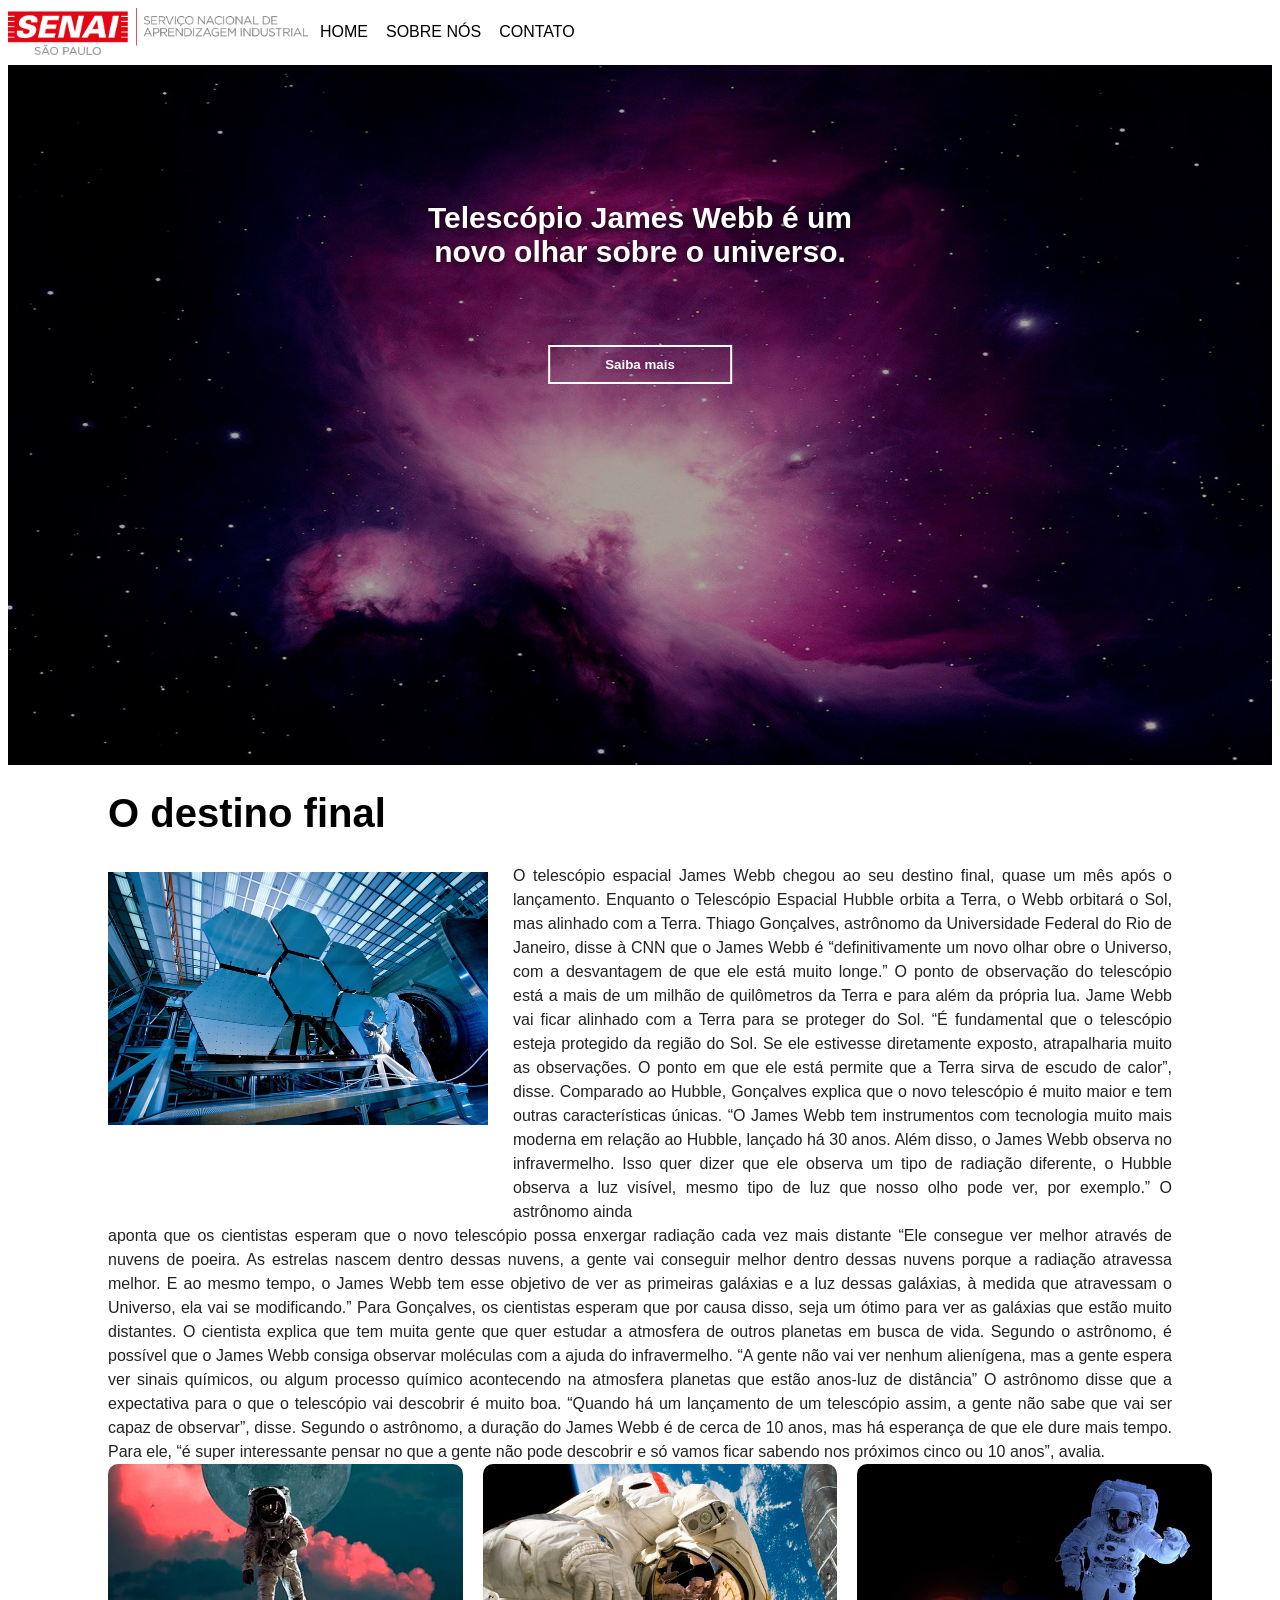
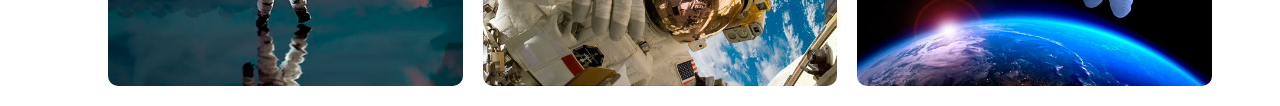
<file: index.html>
<!DOCTYPE html>
<html lang="en">
<head>
    <meta charset="UTF-8">
    <meta name="viewport" content="width=device-width, initial-scale=1.0">
    <title>Home</title>
    <link rel="stylesheet" href="style.css">
</head>
<body>
    <div>
        <img class="logo" src="logo.Senai.png" alt="logo">
    
    
    <div class="navegacao">
        <a class="a" href="index.html">home</a>
        <a class="a" href="index-sobreNos.html">sobre nós</a>
        <a class="a" href="index-contato.html">contato</a>
    </div>
    </div>

    <div class="hero">
        <img class="imagem-espaco" src="imagem.espaço.jpg" alt="espaço">
        <p class="texto">
            Telescópio James Webb é um <br> novo olhar sobre o universo.
        </p>
        <button class="botao">Saiba mais</button>
    </div>
    <br>
     <h1 class="destino-final">
        O destino final
    </h1>
    <br>
    <div class="bloco-informacao">
        <img class="telescopio" src="telescopio.jpg" alt="telescopio">
        <div>
            <p class="texto2">
                O telescópio espacial James Webb chegou ao seu destino final, quase um mês após o lançamento.

        Enquanto o Telescópio Espacial Hubble orbita a Terra, o Webb orbitará o Sol, mas alinhado com a Terra.

        Thiago Gonçalves, astrônomo da Universidade Federal do Rio de Janeiro, disse à CNN que o James Webb é “definitivamente um novo olhar obre o Universo, com a desvantagem de que ele está muito longe.”

        O ponto de observação do telescópio está a mais de um milhão de quilômetros da Terra e para além da própria lua. Jame Webb vai ficar alinhado com a Terra para se proteger do Sol.

        “É fundamental que o telescópio esteja protegido da região do Sol. Se ele estivesse diretamente exposto, atrapalharia muito as observações. O ponto em que ele está permite que a Terra sirva de escudo de calor”, disse.

    Comparado ao Hubble, Gonçalves explica que o novo telescópio é muito maior e tem outras características únicas.

“O James Webb tem instrumentos com tecnologia muito mais moderna em relação ao Hubble, lançado há 30 anos. Além disso, o James Webb observa no infravermelho. Isso quer dizer que ele observa um tipo de radiação diferente, o Hubble observa a luz visível, mesmo tipo de luz que nosso olho pode ver, por exemplo.”

O astrônomo ainda
            </p>
        </div>
    </div>
    <p class="texto3">
        aponta que os cientistas esperam que o novo telescópio possa enxergar radiação cada vez mais distante

“Ele consegue ver melhor através de nuvens de poeira. As estrelas nascem dentro dessas nuvens, a gente vai conseguir melhor dentro dessas nuvens porque a radiação atravessa melhor. E ao mesmo tempo, o James Webb tem esse objetivo de ver as primeiras galáxias e a luz dessas galáxias, à medida que atravessam o Universo, ela vai se modificando.”

Para Gonçalves, os cientistas esperam que por causa disso, seja um ótimo para ver as galáxias que estão muito distantes.

O cientista explica que tem muita gente que quer estudar a atmosfera de outros planetas em busca de vida. Segundo o astrônomo, é possível que o James Webb consiga observar moléculas com a ajuda do infravermelho.

“A gente não vai ver nenhum alienígena, mas a gente espera ver sinais químicos, ou algum processo químico acontecendo na atmosfera planetas que estão anos-luz de distância”

O astrônomo disse que a expectativa para o que o telescópio vai descobrir é muito boa.

“Quando há um lançamento de um telescópio assim, a gente não sabe que vai ser capaz de observar”, disse.

Segundo o astrônomo, a duração do James Webb é de cerca de 10 anos, mas há esperança de que ele dure mais tempo. Para ele, “é super interessante pensar no que a gente não pode descobrir e só vamos ficar sabendo nos próximos cinco ou 10 anos”, avalia.
    </p>

    <div class="imagens">
        <img class="" src="espaço2.jpg" alt="galaxia">
        <img class="" src="eespaço4.jpg" alt="nebulosa">
        <img class="" src="espaço3.jpg" alt="planeta">
        </div>

</body>
</html>
</file>
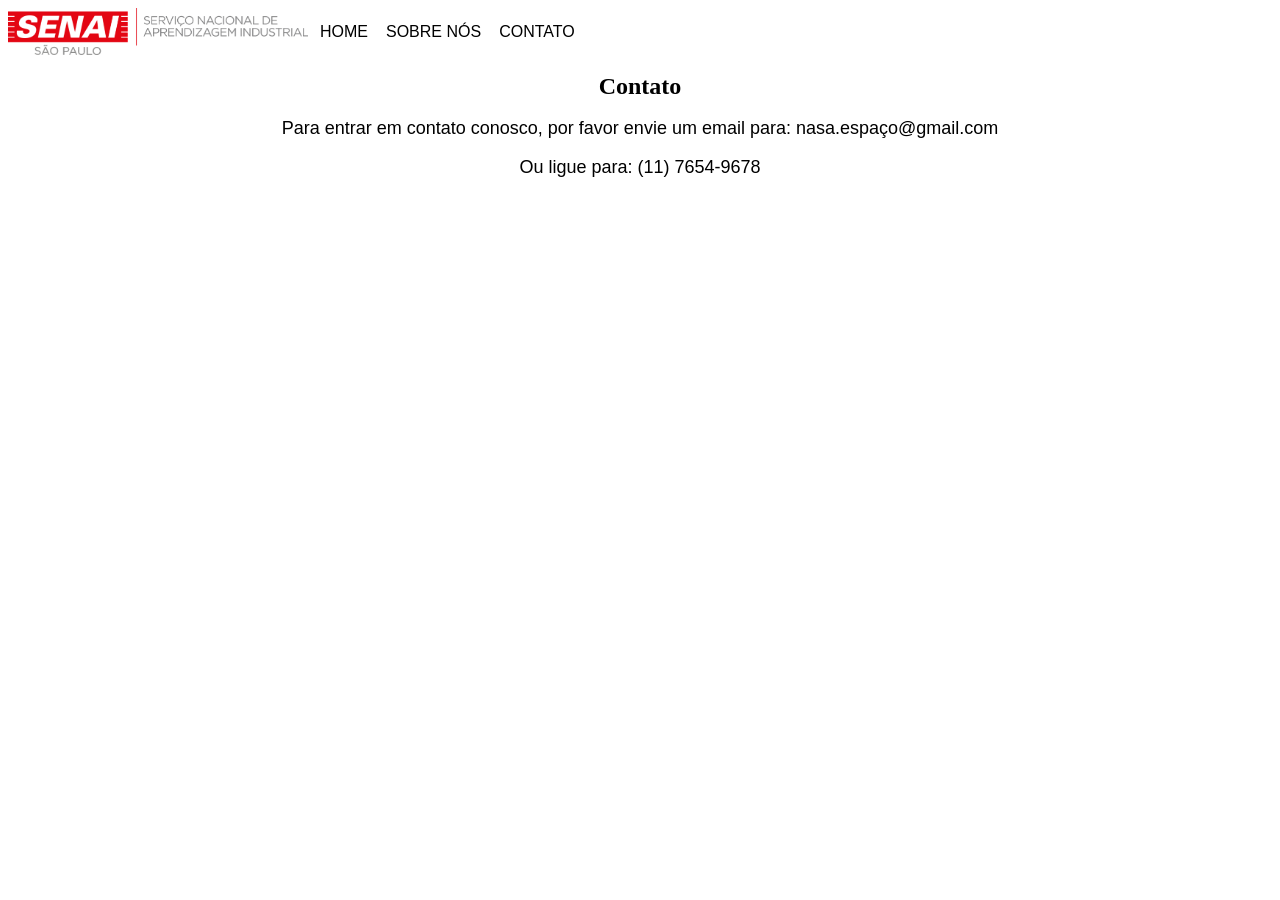
<file: index-contato.html>
<!DOCTYPE html>
<html lang="en">
<head>
    <meta charset="UTF-8">
    <meta name="viewport" content="width=device-width, initial-scale=1.0">
    <title>Contato</title>
    <link rel="stylesheet" href="style2.css">
</head>
<body>
     <div>
        <img class="logo" src="logo.Senai.png" alt="logo">
    
    
    <div class="navegacao">
        <a class="a" href="index.html">home</a>
        <a class="a" href="index-sobreNos.html">sobre nós</a>
        <a class="a" href="index-contato.html">contato</a>
    </div>
    </div>
    <br>

    <h2 class="contato">Contato</h2>
    <p class="contato-texto">
        Para entrar em contato conosco, por favor envie um email para: nasa.espaço@gmail.com </p>
        <p class="contato-texto">
        Ou ligue para: (11) 7654-9678
        </p>
        
</body>
</html>
</file>
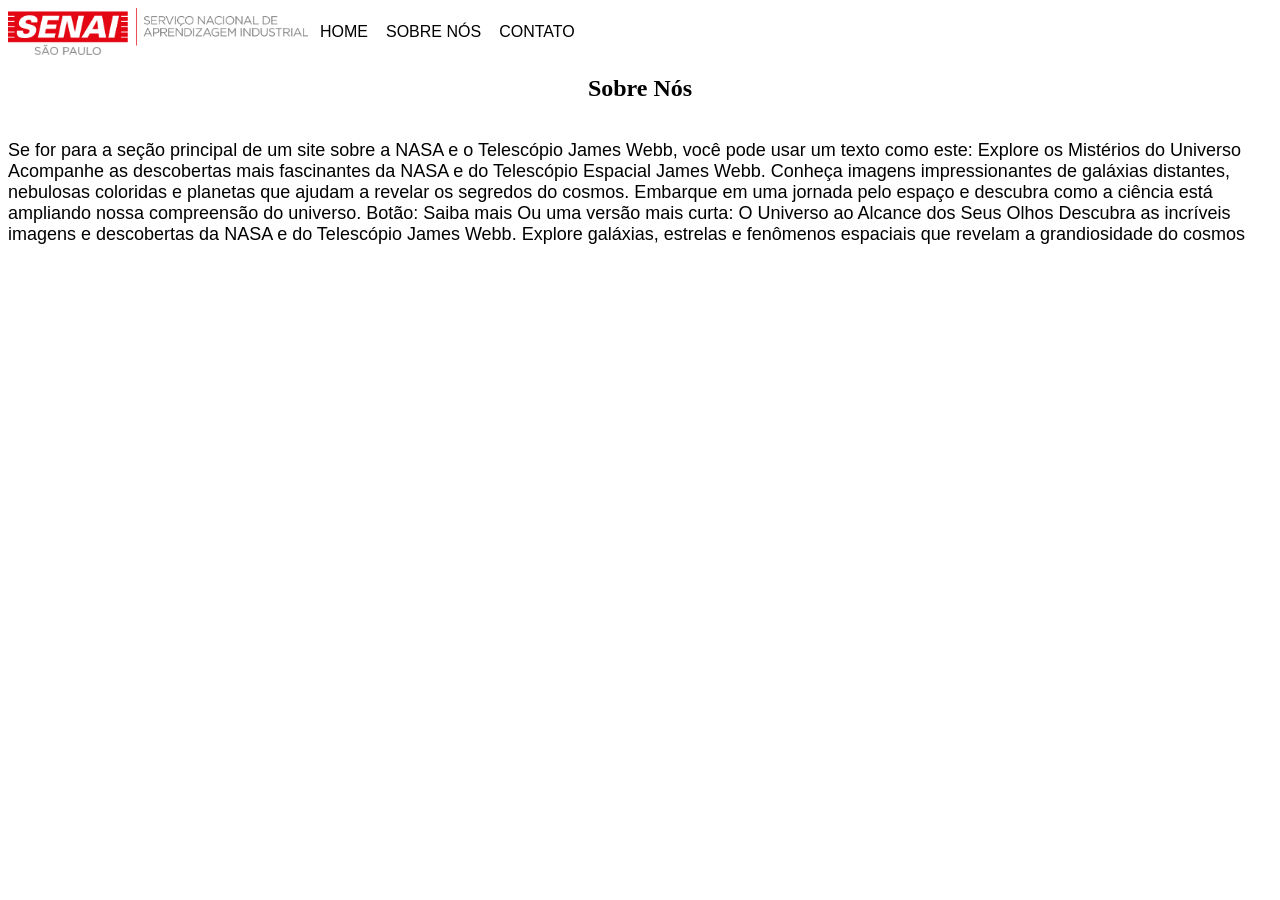
<file: index-sobreNos.html>
<!DOCTYPE html>
<html lang="en">
<head>
    <meta charset="UTF-8">
    <meta name="viewport" content="width=device-width, initial-scale=1.0">
    <title>Sobre Nós</title>
    <link rel="stylesheet" href="style2.css">
</head>
<body>
     <div>
        <img class="logo" src="logo.Senai.png" alt="logo">
    
    
    <div class="navegacao">
        <a class="a" href="index.html">home</a>
        <a class="a" href="index-sobreNos.html">sobre nós</a>
        <a class="a" href="index-contato.html">contato</a>
    </div>
    </div>
    
    <div class="sobre">
        <h2>Sobre Nós</h2>
    </div>

    <div>
        <p class="sobre-nos-texto">
            Se for para a seção principal de um site sobre a NASA e o Telescópio James Webb, você pode usar um texto como este:

Explore os Mistérios do Universo

Acompanhe as descobertas mais fascinantes da NASA e do Telescópio Espacial James Webb. Conheça imagens impressionantes de galáxias distantes, nebulosas coloridas e planetas que ajudam a revelar os segredos do cosmos. Embarque em uma jornada pelo espaço e descubra como a ciência está ampliando nossa compreensão do universo.

Botão: Saiba mais

Ou uma versão mais curta:

O Universo ao Alcance dos Seus Olhos

Descubra as incríveis imagens e descobertas da NASA e do Telescópio James Webb. Explore galáxias, estrelas e fenômenos espaciais que revelam a grandiosidade do cosmos
        </p>
    </div>
     
</body>
</html>
</file>
<file: style.css>
body > div:not(.hero):not(.bloco-informacao):not(.imagens) {
    display: flex;
    align-items: center;
    justify-content: flex-start;
    gap: 12px;
    padding: 0;
    margin: 0;
}

.navegacao {
    font-family: 'Inter', sans-serif;
    display: flex;
    align-items: center;
    justify-content: flex-start;
    gap: 18px;
    text-transform: uppercase;
    width: auto;
    padding: 0;
    margin: 0;
}

.a {
    color: #000000;
    text-decoration: none;
    
}

.logo {
    width: 300px;
    height: auto;
}

.hero {
    position: relative;
    width: 100%;
    display: flex;
    justify-content: center;
    align-items: center;
    margin-top: 10px;
}

.imagem-espaco {
    width: 100%;
    height: 700px;
    display: block;
}

.texto {
    position: absolute;
    top: 20%;
    left: 50%;
    transform: translate(-50%, -50%);
    text-align: center;
    color: #ffffff;
    font-weight: bold;
    font-size: 30px;
    text-shadow: 0 2px 6px rgba(0, 0, 0, 0.7);
    font-family: 'Raleway', sans-serif;
}

.botao {
    position: absolute;
    top: 40%;
    left: 50%;
    transform: translateX(-50%);
    background: transparent;
    color: #ffffff;
    border: 2px solid #ffffff;
    padding: 10px 55px;
    font-weight: bold;
    }

.telescopio {
    width: 380px;
    height: auto;
    display: block;
    float: left;
    margin: 8px 25px 10px 0;
}

.texto2 {
    font-family: 'Inter', sans-serif;
    color: #222;
    font-size: 16px;
    line-height: 1.5;
    text-align: justify;
    margin: 0;
    overflow: hidden;
}

.bloco-informacao {
    display: block;
    overflow: hidden;
    padding: 0 100px;
    box-sizing: border-box;
}




.destino-final {
    font-family: 'Inter', sans-serif;
    color: #000000;
    font-size: 40px;
    font-weight: bold;
    margin: 8px 100px 10px 100px;
}

.texto3 {
    font-family: 'Inter', sans-serif;
    color: #222;
    font-size: 16px;
    line-height: 1.5;
    text-align: justify;
    margin: 0;
    padding: 0 100px;
    box-sizing: border-box;
    width: 100%;
    max-width: 100%;
    overflow: hidden;
}

.sobre {
    font-family: 'Inter', sans-serif;
    color: #000000;
    font-size: 20px;
    font-weight: bold;
    text-align: center;
    margin: 20px 0;
}

.imagens {
    display: flex;
    justify-content: space-between;
    align-items: center;
    gap: 20px;
    width: calc(100% - 200px);
    margin: 0 auto 20px auto;
    box-sizing: border-box;
}

.imagens img {
    width: 33.33%;
    height: auto;
    display: block;
    border-radius: 10px;
    flex: 1;
}
</file>
<file: style2.css>
body > div:not(.hero):not(.bloco-informacao) {
    display: flex;
    align-items: center;
    justify-content: flex-start;
    gap: 12px;
    padding: 0;
    margin: 0;
}

.navegacao {
    font-family: 'Inter', sans-serif;
    display: flex;
    align-items: center;
    justify-content: flex-start;
    gap: 18px;
    text-transform: uppercase;
    width: auto;
    padding: 0;
    margin: 0;
}

.a {
    color: #000000;
    text-decoration: none;
}
.logo {
    width: 300px;
    height: auto;
}

.hero {
    position: relative;
    width: 100%;
    display: flex;
    justify-content: center;
    align-items: center;
    margin-top: 10px;
}

.contato{
    display: flex;
    flex-direction: column;
    align-items: center;
    justify-content: center;
    gap: 12px;
    padding: 0;
    margin: 0;
}

.contato-texto{
    font-family: 'Inter', sans-serif;
    font-size: 18px;
    color: #000000;
     display: flex;
    flex-direction: column;
    align-items: center;
}

.sobre{
    display: flex;
    flex-direction: column;
    align-items: center;
    justify-content: center;
    gap: 12px;
    padding: 0;
    margin: 0;
}

.sobre-nos-texto{
 font-family: 'Inter', sans-serif;
    font-size: 18px;
    color: #000000;
     display: flex;
    flex-direction: column;
    align-items: center;
}
</file>
